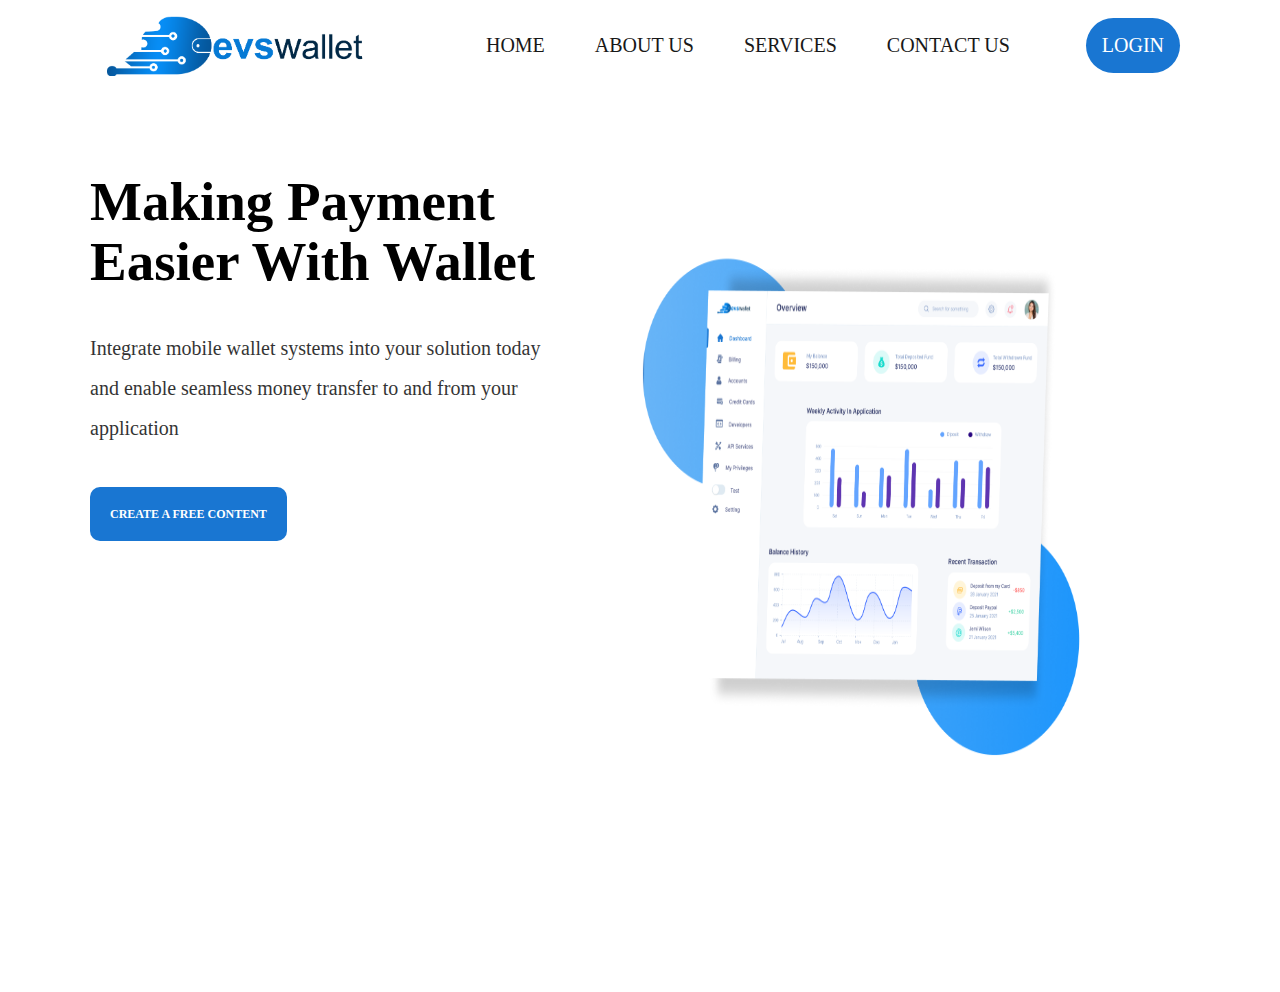
<file: index.html>
<!DOCTYPE html>
<html lang="en">
<head>
    <meta charset="UTF-8">
    <meta http-equiv="X-UA-Compatible" content="IE=edge">
    <meta name="viewport" content="width=device-width, initial-scale=1.0">
    <link rel="stylesheet" href="style.css">
    <title>landing page</title>
</head>
<body>
    <nav>
        <img src="./newlogo.73b2f7b4.png" class="logo">
        <h3>=</h3>
        <ul>
            <li>
                <a href="#">HOME</a>
            </li>
            <li>
                <a href="#">ABOUT US</a>
            </li>
            <li>
                <a href="#">SERVICES</a>
            </li>
            <li>
                <a href="#">CONTACT US</a>
            </li>
        </ul>
            <a href="#" class="btn-1">LOGIN</a>
    </nav> 

       <!-- hero section  -->
    <div class="container">
        <div class="hero">
            <div class="card-1">
                <h1>Making Payment Easier With Wallet</h1>
                <p>Integrate mobile wallet systems into your solution today and enable seamless money transfer to and from your application</p>
               <a href="#" class="btn">CREATE A FREE CONTENT</a>
            </div>
            <div class="card-2">
                <img src="./dashboard-img.56fd7c82.png" class="pix">
            </div>           
        </div>
        <!-- section 2 -->

    </div>
</body>
</html>
</file>
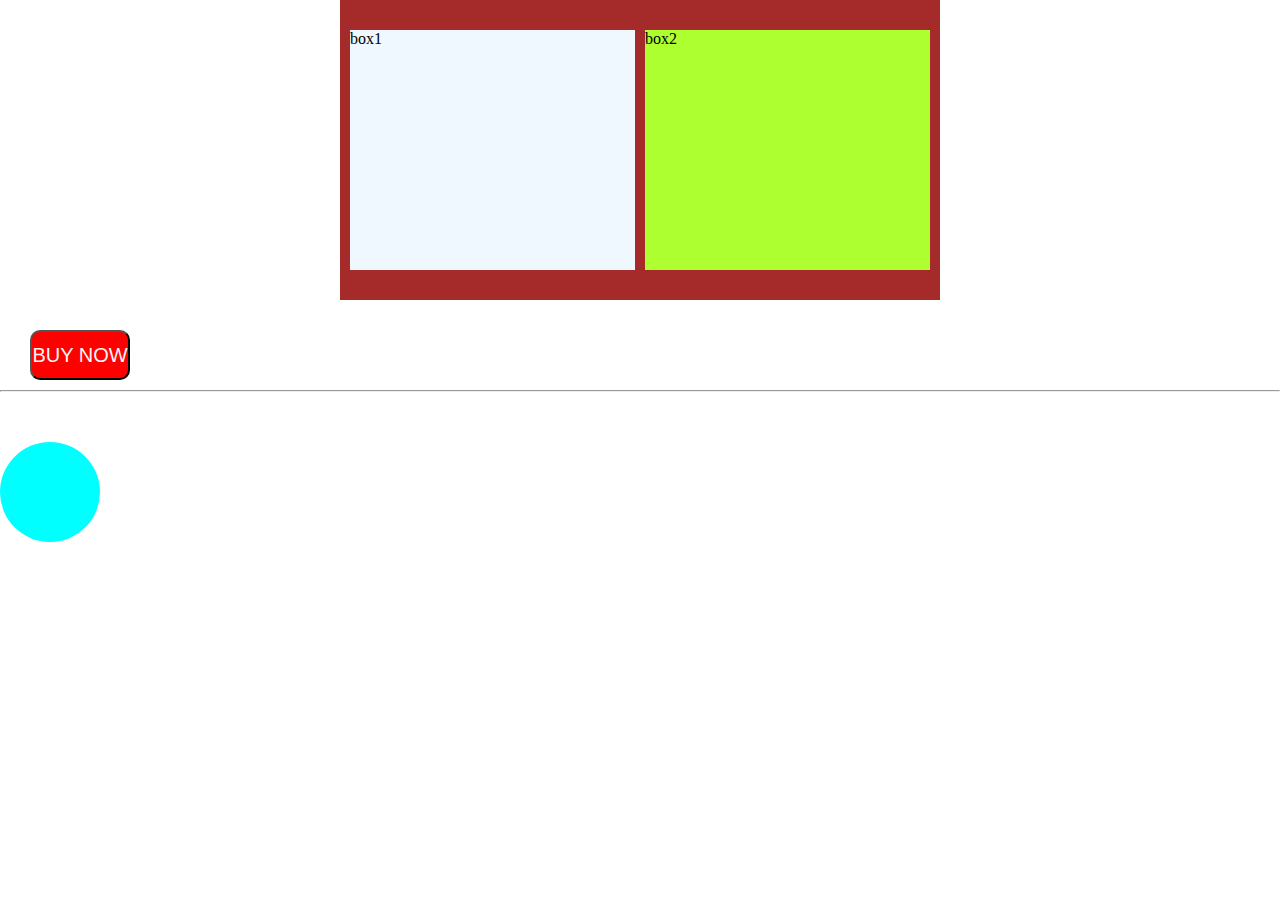
<file: kc.html>
<!DOCTYPE html>
<html lang="en">
<head>
    <meta charset="UTF-8">
    <meta http-equiv="X-UA-Compatible" content="IE=edge">
    <meta name="viewport" content="width=device-width, initial-scale=1.0">
    <link rel="stylesheet" href="kc.css">
    <title>kcee</title>
</head>
<body>
    <div class="flex-container">
        <div class="box-1">box1</div>
        <div class="box-2">box2</div>
    </div> 
    
    <button>BUY NOW</button>
    <!-- circle -->
<hr>
    <div class="circle bounce animate"></div>
</body>
</html>
</file>
<file: style.css>
body{
    background-color: white;
    padding: 0;
    margin: 0;
    box-sizing: border-box;
}

nav
{
    padding: 2px 4px;
    display: flex;
    justify-content: space-between;
    align-items: center;
}

nav ul
{
    display: none;
}

nav button
{
    display: none;
}

nav h3
{
    font-size: 50px;
}

.btn-1
{
    display: none;
}

.logo
{
    width: 50%;
    height: 50%;
}

.container
{
    width: 100%;
    height: 100vh;
    /* border: 5px solid red; */
    display: flex;
    flex-direction: column;
}

.hero
{
    display: flex;
    flex-direction: row;
    width: 100%;
    height: 100vh;
}

.card-1
{
    line-height: 50px;
    padding: 20px;
    flex-wrap: wrap;
    width: 100%;
    overflow: hidden;
}

.card-2
{
    width: 100%;
    height: 80%;
    display: none;
}

.pix
{
    width: 100%;
    height: 100%;
}

h1
{
    line-height: 50px;
    margin-top: -30px;
}

p
{
    font-size: 20px;
    line-height: 40px;
    opacity: 0.8;
    margin-bottom: 40px;
}

.btn
{
    font-size: 12px;
    font-weight: 800;
    background-color: #1976D2;
    text-decoration: none;
    padding: 20px;
    color: white;
    border-radius: 10px;
}


/* mobile */

@media screen and (min-width: 600px) {
    body{
        background-color: white;
    }

    

    h1
{
    line-height: 20px;
    font-size: 30px;
    margin-top: -20px;
}

.logo
{
    width: 25%;
    height: 25%;
}

}

/* tablet */

@media screen and (min-width: 1024px) {
    nav h3
{
   display: none;
}

nav
{
    padding: 16px 100px;
}


nav ul
{
    display: flex;
    list-style: none;
    gap: 50px;

}

nav ul li a
{
    text-decoration: none;
    font-size: 20px;
    color: black;
    opacity: 0.9;
}

nav button
{
    display: flex;
}


.card-2
{
    width: 100%;
    height: 80%;
    display: flex;
    
}

h1
{
    line-height: 60px;
    font-size: 55px;
}

.hero
{
    display: flex;
    gap: 50px;
    padding: 60px;
    padding-left: 200px;
    margin-top: 20px;
}

.container
{
    justify-content: space-between;
    align-items: center;
    max-width: 80%;
}

.logo
{
    width: 25%;
    height: 25%;
}

.btn-1
{
    font-size: 20px;
    color: white;
    background-color: #1976D2;
    border-radius: 40px;
    text-decoration: none;
    padding: 16px;
    display: flex;
}

}
</file>
<file: kc.css>
*
{
    margin: 0;
    padding: 0;
    box-sizing: border-box;
}

.flex-container
{
    width: 600px;
    height: 300px;
    display: flex;
    /* flex-direction: row; */
    background-color: brown;
    justify-content: center;
    align-items: center;
    margin: 0 auto;
    gap: 10px;
    padding: 0 10px;
}

.box-1
{
    width: 50%;
    height: 80%;
    background-color: aliceblue;
}

.box-2
{
    width: 50%;
    height: 80%;
    background-color: greenyellow;
}

button
{
    background-color: red;
    color: whitesmoke;
    border-radius: 10px;
    width: 100px;
    height: 50px;
    box-shadow: none;
    cursor: pointer;
    margin: 30px 0 10px 30px;
    font-size: 20px;
    transition-property: all 2s ease-in;
}

button:hover
{
    background-color: white;
    transition: 1s linear;
    color: red;
    width: 120px;
    height: 60px;
}

.circle
{
    height: 100px;
    width: 100px;
    background-color: aqua;
    border-radius: 50%;
    margin-top: 50px;
    animation-name: bounce;
    animation-duration: 3s;
    animation-iteration-count: infinite;
}

/* utility classes */
.animate
{
    animation-duration: 1s;
    animation-fill-mode: both;
}

/* .animate.animate--infinite
{
    animation-iteration-count: infinite;
} */

/* .animate.animate.slow */

@keyframes bounce
{
    0%
   
    {transform: translateY(0);
}

20%
{
    transform: translateY(-60px);
}

40%
{
    transform: translateY(-30px);
}

60%
{
    transform: translateY(-15px);
}

80%
{
    transform: translateY(0);
}
}
.bounce
{
    animation-name: bounce;
}
</file>
